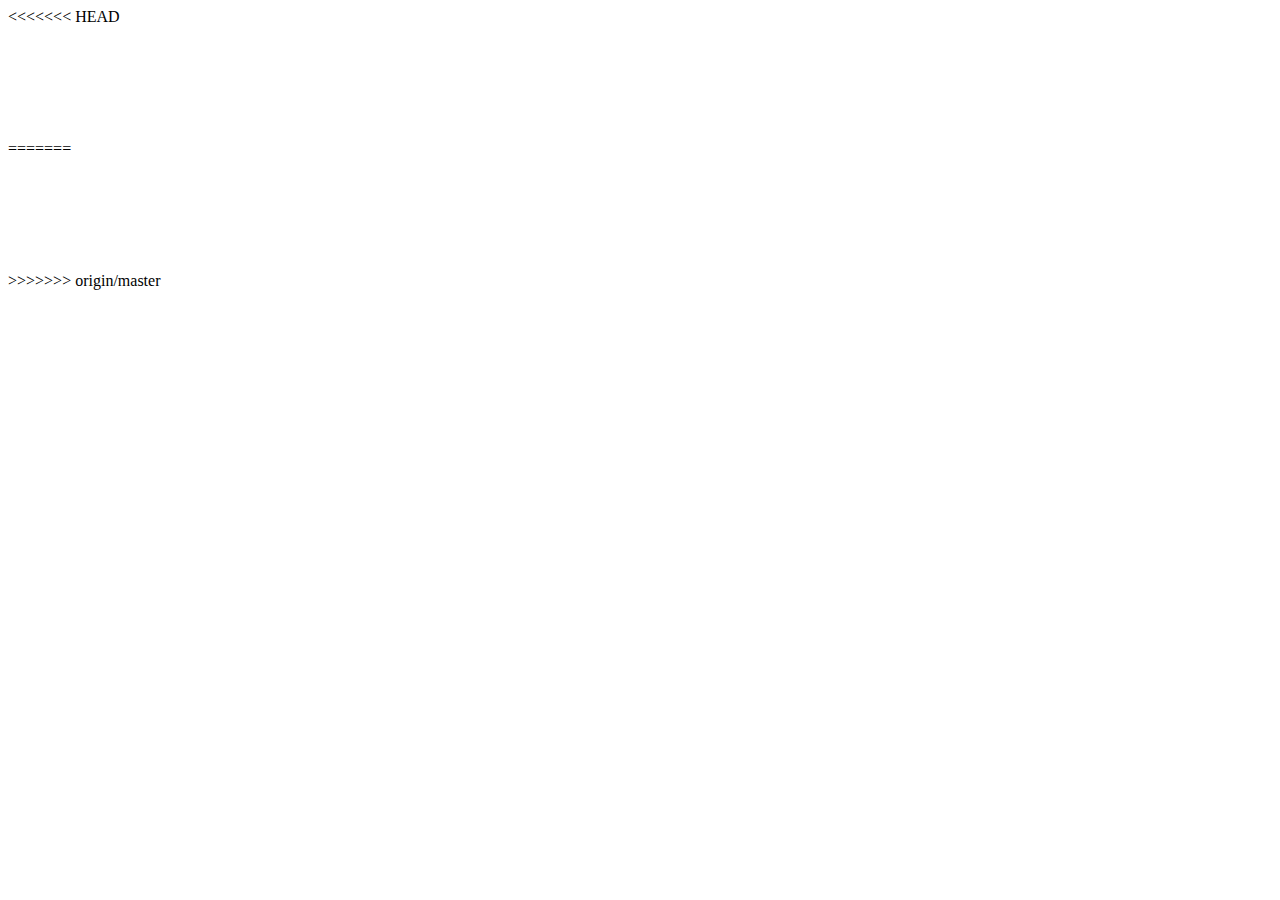
<file: unit_1/index.html>
<<<<<<< HEAD
<!DOCUTYPE html>
<html>
<head>
	<title>Austin Public Library</title>
	<link rel="stylesheet" type="text/css" href="css/style.css">
</head>
<body>
	<h1>Libraries</h1>
	<p>This is the place that you can find books, yo!</p>
</body>
=======
<!DOCUTYPE html>
<html>
<head>
	<title>Austin Public Library</title>
	<link rel="stylesheet" type="text/css" href="css/style.css">
</head>
<body>
	<h1>Libraries</h1>
	<p>This is the place that you can find books, yo!</p>
</body>
>>>>>>> origin/master
</html>
</file>
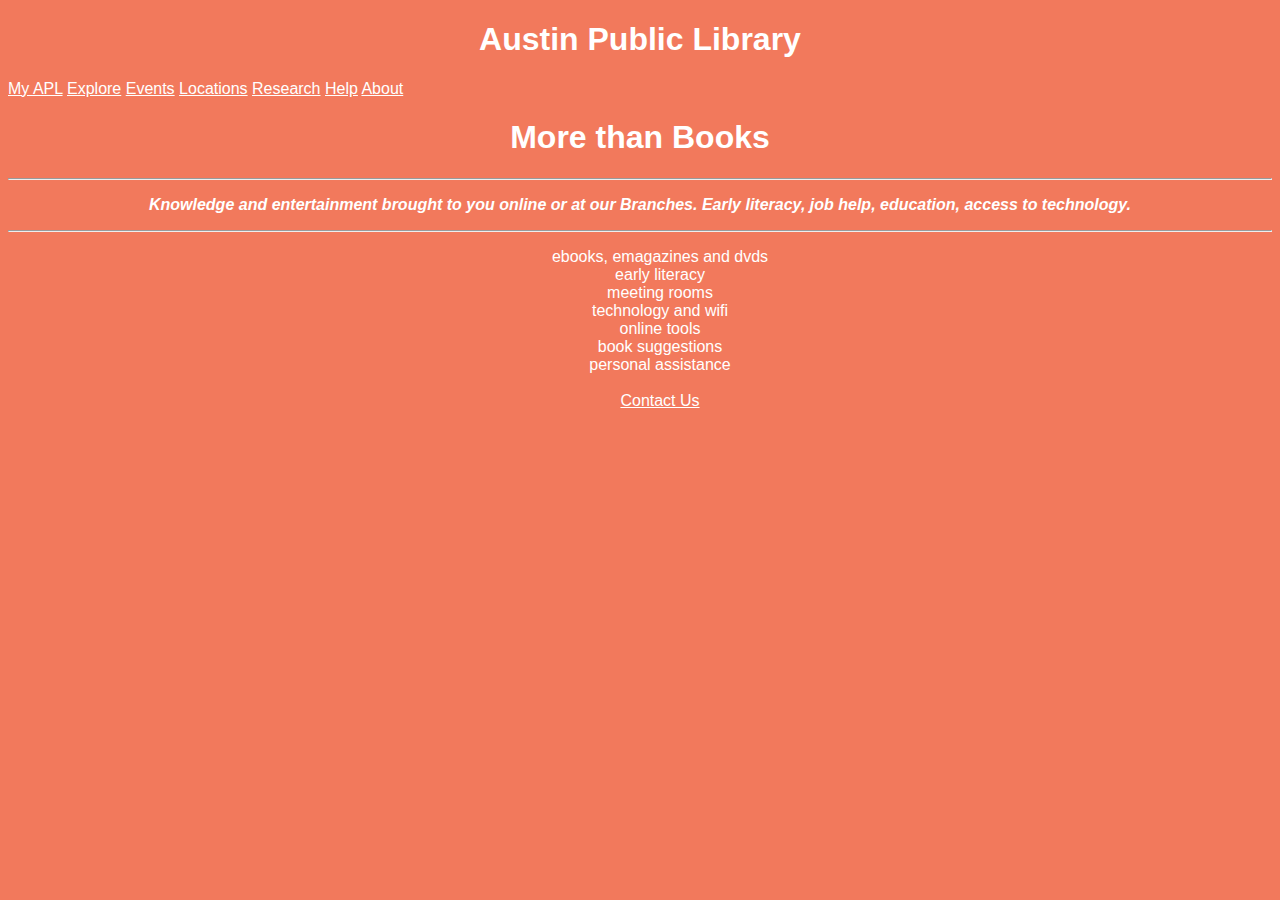
<file: unit_3/index.html>
<!DOCTYPE html>
<html>
<head>
	<title>Austin Public Library</title>
	<link rel="stylesheet" type="text/css" href="css/style.css">

</head>
<body>
	<header>
	<h1>Austin Public Library</h1>
	<nav>
	<a href="#">My APL</a>
	<a href="#">Explore</a>
	<a href="#">Events</a>
	<a href="#">Locations</a>
	<a href="#">Research</a>
	<a href="#">Help</a>
	<a href="#">About</a>
	</nav>
	</header>
	
	<section id="main_hompage_image" title="kids playing guitar">
		<h1>More than Books</h1>
		<hr>
		<p id="slogan">Knowledge and entertainment brought to you online or at our Branches. Early literacy, job help, education, access to technology.</p>	
		<hr>
	</section>

		<ul>
			<li>ebooks, emagazines and dvds</li>
			<li>early literacy</li>
			<li>meeting rooms</li>
			<li>technology and wifi</li>
			<li>online tools</li>
			<li>book suggestions</li>
			<li>personal assistance</li>
			<br>
			<li><a href="mailto:x@austintexas.gov?body=Dear Austin Public Library,">Contact Us</a></li>
		</ul>		

</body> 
</html>
</file>
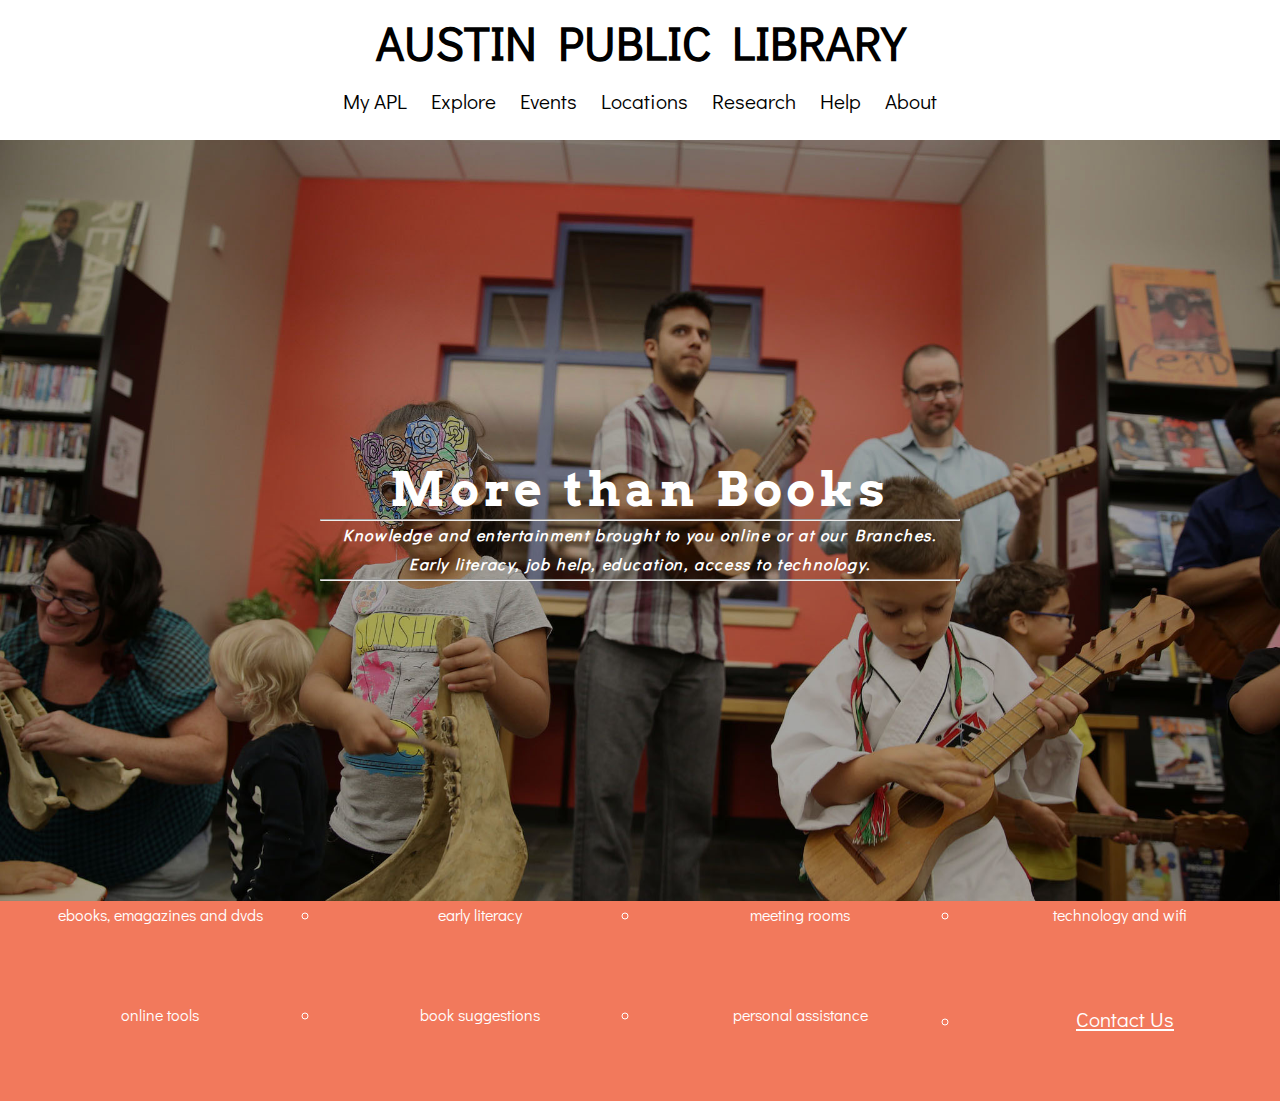
<file: unit_4/index.html>
<!DOCTYPE html>
<html>
<head>
	<title>Austin Public Library</title>
	<link rel="stylesheet" type="text/css" href="http://fonts.googleapis.com/css?family=Arvo" />
	<link href='https://fonts.googleapis.com/css?family=Didact+Gothic' rel='stylesheet' type='text/css'>
	<link rel="stylesheet" type="text/css" href="css/style.css">

</head>
<body>
	<header>
	<h1 id="title">Austin Public Library</h1>
	<nav>
	<a href="#">My APL</a>
	<a href="#">Explore</a>
	<a href="#">Events</a>
	<a href="#">Locations</a>
	<a href="#">Research</a>
	<a href="#">Help</a>
	<a href="#">About</a>
	</nav>
	</header>
	
	<section id="main_hompage_image" title="kids playing music">
		<h1 id="hero">More than Books</h1>
		<hr>
		<p id="slogan">Knowledge and entertainment brought to you online or at our Branches. Early literacy, job help, education, access to technology.</p>	
		<hr>
	</section>

		<ul>
			<li>ebooks, emagazines and dvds</li>
			<li>early literacy</li>
			<li>meeting rooms</li>
			<li>technology and wifi</li>
			<li>online tools</li>
			<li>book suggestions</li>
			<li>personal assistance</li>
			<br>
			<li><a href="mailto:x@austintexas.gov?body=Dear Austin Public Library,">Contact Us</a></li>
		</ul>		

</body> 
</html>
</file>
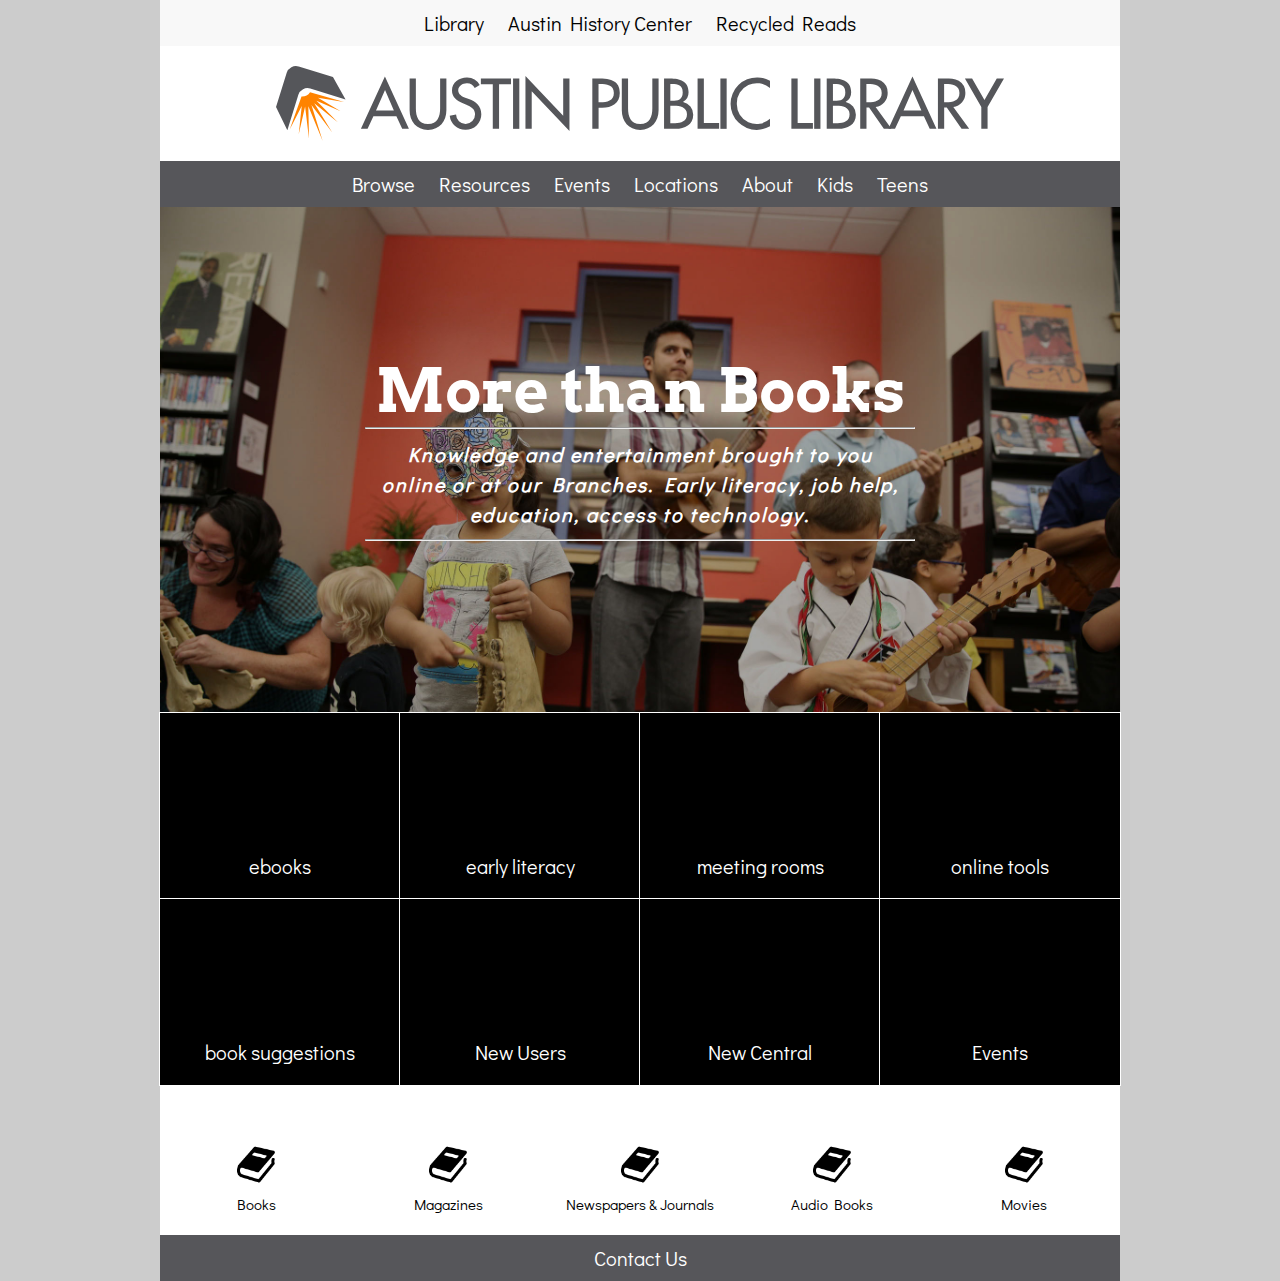
<file: unit_8/index.html>
<!DOCTYPE html>
<html>
<head>
	<title>Austin Public Library</title>
	<link rel="stylesheet" type="text/css" href="http://fonts.googleapis.com/css?family=Arvo" />
	<link href='https://fonts.googleapis.com/css?family=Didact+Gothic' rel='stylesheet' type='text/css'>
	<link rel="stylesheet" type="text/css" href="css/style.css">
	<meta name="viewport" content="width=device-width, initial-scale=1">

</head>
<body>
	<div class="wrapper">
		<header>
			<nav id="top">
				<a href="#" class="navtop">Library</a>
				<a href="#" class="navtop">Austin History Center</a>
				<a href="#" class="navtop">Recycled Reads</a>
			</nav>

			<img src="images/apl_logo.svg" id="logo">

			<!-- <nav id="utilities">
			</nav> -->

			<nav id= "main" class="clearfix">
				<a href="#" id="mobile">&#9776; Menu</a>
				<a href="#" class="navmain">Browse</a>
				<a href="#" class="navmain">Resources</a>
				<a href="#" class="navmain">Events</a>
				<a href="#" class="navmain">Locations</a>
				<a href="#" class="navmain">About</a>
				<a href="#" class="navmain">Kids</a>
				<a href="#" class="navmain">Teens</a>
			</nav>

		</header>
		<div id="main">
			<!-- <section id="alert">
			</section> -->

			<div id="main_homepage_container">
			<section id="main_hompage_image" title="kids playing music">
				<div id="slogan_container">
				<h1 id="hero">More than Books</h1>
				<br>
				<hr>
				<p id="slogan">Knowledge and entertainment brought to you online or at our Branches. Early literacy, job help, education, access to technology.</p>
				<hr>
				</div>
			</section>
			</div>

			<section id="showcase" class="clearfix">

				<a href="#" class="service_buttons">ebooks</a>
				<a href="#" class="service_buttons">early literacy</a>
				<a href="#" class="service_buttons">meeting rooms</a>
				<a href="#" class="service_buttons">online tools</a>
				<a href="#" class="service_buttons">book suggestions</a>
				<a href="#" class="service_buttons">New Users</a>
				<a href="#" class="service_buttons">New Central</a>
				<a href="#" class="service_buttons">Events</a> 
			</section>

			<!-- <section id="books">
				<h3 id="books">Recommended by our Librarians</h3>
			</section> 

			<article class="blogpost">
			</article> -->

			<section id="media" class="clearfix">
				
					<div class="media_buttons">
						<img src="images/book-icon.png" class="media_icon">
						<p class="media_text">Books</p>
					</div>
					<div class="media_buttons">
						<img src="images/book-icon.png" class="media_icon">
						<p class="media_text">Magazines</p>
					</div>
					<div class="media_buttons">
						<img src="images/book-icon.png" class="media_icon">
						<p class="media_text">Newspapers & Journals</p>
					</div>
					<div class="media_buttons">
						<img src="images/book-icon.png" class="media_icon">
						<p class="media_text">Audio Books</p>
					</div>
					<div class="media_buttons">
						<img src="images/book-icon.png" class="media_icon">
						<p class="media_text">Movies</p>
					</div>
				
			</section>

		</main>
		<footer>
			<!-- <section id="newsletter">
			</section> -->
			<nav id="footer">
				<h2 id="footer"></h2>
				<a href="mailto:x@austintexas.gov?body=Dear Austin Public Library," class="navfooter">Contact Us</a>
			</nav>
		</footer>	
	</div>
</body> 
</html>
</file>
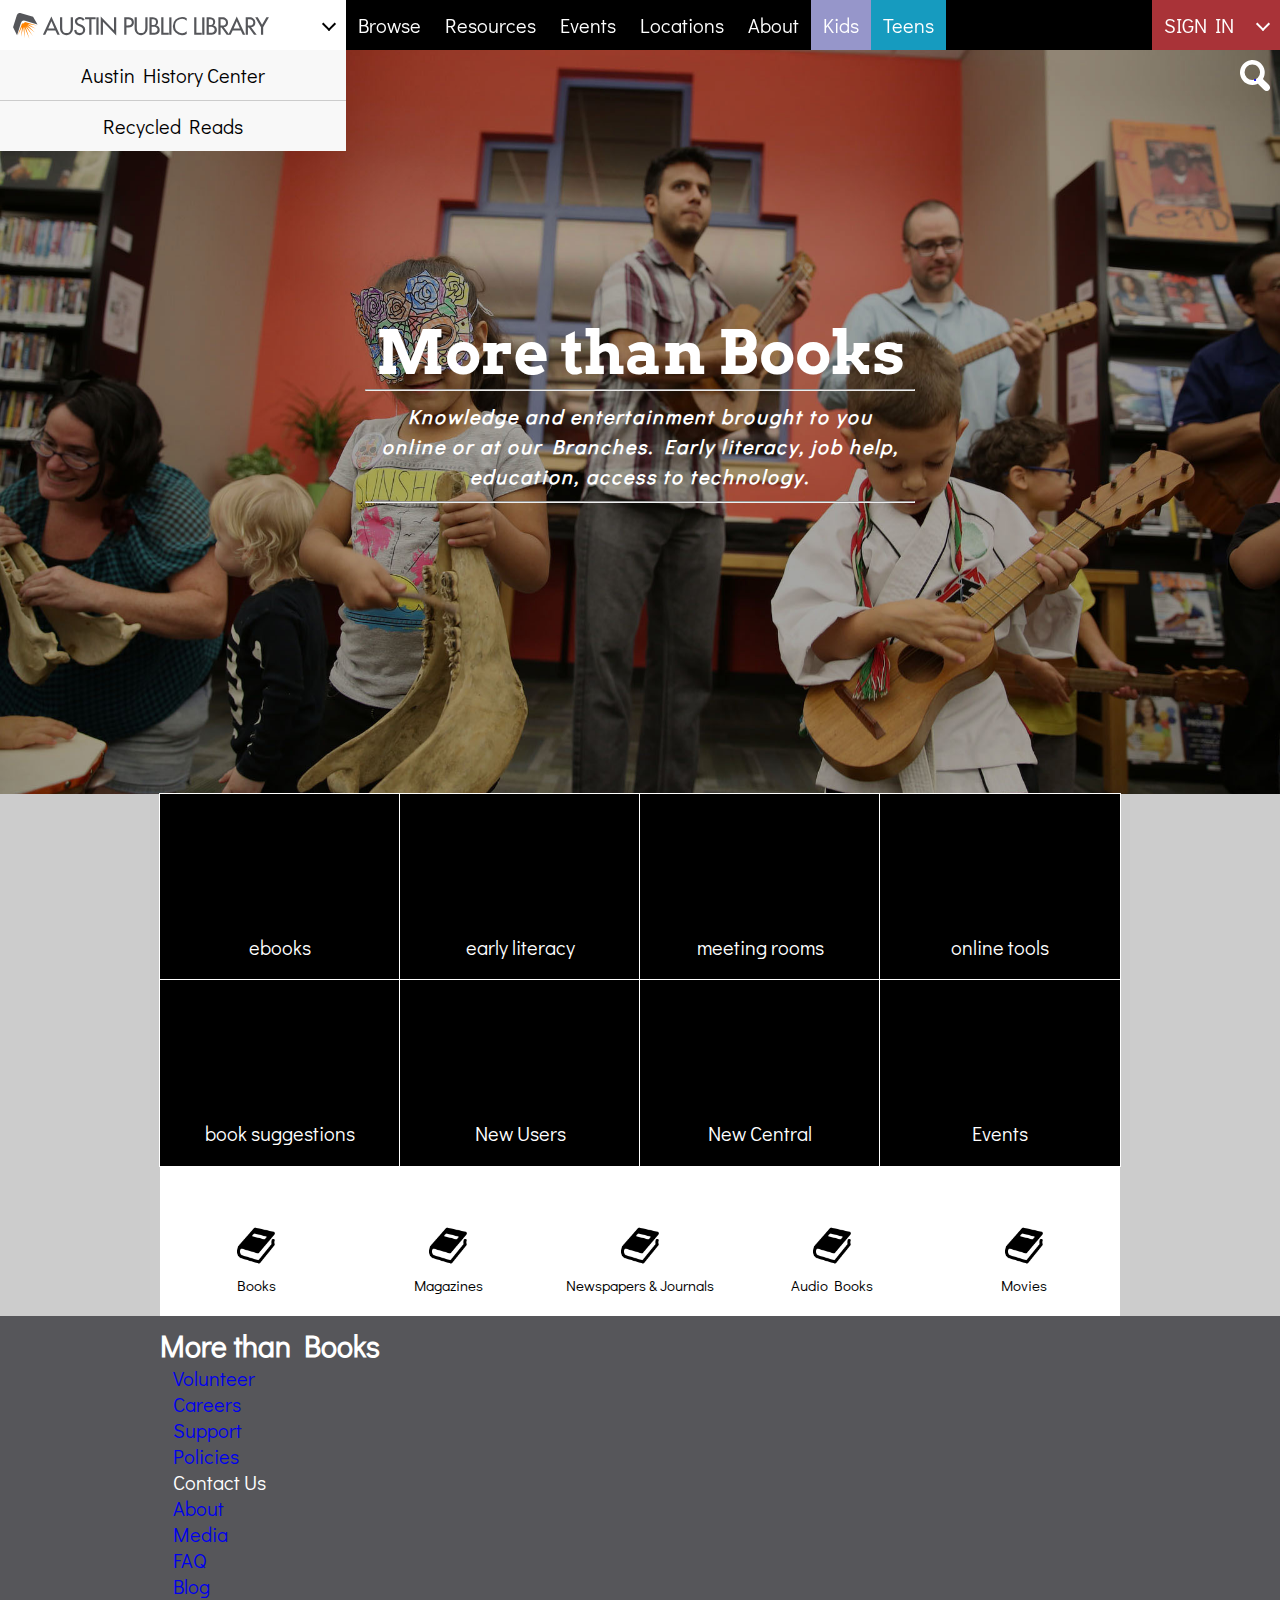
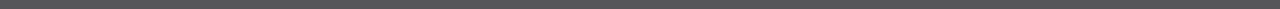
<file: unit_9/index.html>
<!DOCTYPE html>
<html>
<head>
	<title>Austin Public Library</title>
	<link rel="stylesheet" type="text/css" href="http://fonts.googleapis.com/css?family=Arvo" />
	<link href='https://fonts.googleapis.com/css?family=Didact+Gothic' rel='stylesheet' type='text/css'>
	<link rel="stylesheet" type="text/css" href="css/style.css">
	<meta name="viewport" content="width=device-width, initial-scale=1">
	<script src="https://ajax.googleapis.com/ajax/libs/jquery/2.2.0/jquery.min.js"></script>

</head>
<body>
	<header>
			<nav id="top" class="clearfix">
				<div id="brandnavigation">
					<a href="#" class="topbrand">
						<img src="images/apl_logo.svg"  id="logo" alt="Austin Public Library logo">
					</a>
					<ul id="otherbrands">
						<li>
							<a href="#" class="navtop" id="ahc_logo">Austin History Center
							</a>
						</li>
					<li>
						<a href="#" class="navtop">Recycled Reads
						</a>
					</li>
					</ul>
				</div>

				<div id="main_nav">
					<div id="mobile">
						<a href="#">&#9776; Menu</a>
						<!-- <a href="#" id="location_icon"><img src="images/location_white.svg" ></a> -->
					</div>
					<div class="dropdown">
    					<a href="#" class="dropbtn">Browse</a>
    					<div class="dropdown-content">
      						<a href="#">Catalog</a>
      						<a href="#">Virtual Library</a>
      						<a href="#">Online Tools</a>
      						<a href="#">Librarian Reccommended</a>
      						<a href="#">Suggest a Title</a>
    					</div>
  					</div>
  					<div class="dropdown">
    					<a href="#" class="dropbtn">Resources</a>
    					<div class="dropdown-content">
      						<a href="#">Ask a Librarian</a>
      						<a href="#">Interlibrary Loan </a>
      						<a href="#">Meeting Rooms</a>
      						<a href="#">Computers/WiFi</a>
      						<a href="#">Health</a>
      						<a href="#">New Immigrants Center</a>
      						<a href="#">Tutoring</a>
      						<a href="#">Bookstore/Upcycling</a>
      						<a href="#">Information Guides</a>
      						<a href="#">Austin History Center</a>
    					</div>
  					</div>
  					<div class="dropdown">
    					<a href="#" class="dropbtn">Events</a>
    					<div class="dropdown-content">
      						<a href="#">Events Listing</a>
      						<a href="#">Event Calendar</a>
    					</div>
  					</div>
  					<div class="dropdown">
    					<a href="#" class="dropbtn">Locations</a>
    					<div class="dropdown-content">
      						<a href="#">All Locations</a>
      						<a href="#">New Central Library</a>
      						<a href="#">Holiday Schedule</a>
      						<a href="#">Download Map and Hours</a>
      						<a href="#">Map of all Locations</a>
      						<a href="#">Find Library by Zip Code</a>
    					</div>
  					</div>
  					<div class="dropdown">
    					<a href="#" class="dropbtn">About</a>
    					<div class="dropdown-content">
      						<a href="#">How to...</a>
      						<a href="#">About the Library</a>
      						<a href="#">Library Commission</a>
      						<a href="#">Library Foundation</a>
      						<a href="#">Support Us</a>
      						<a href="#">Volunteer</a>
      						<a href="#">Work</a>
      						<a href="#">FAQs</a>
      						<a href="#">How are we doing?</a>
    					</div>
  					</div>
  					<div class="dropdown">
    					<a href="#" class="dropbtn" id="kids">Kids</a>
    					<div class="dropdown-content">
      						<a href="#">Events</a>
      						<a href="#">Literature Live</a>
      						<a href="#">Baby Resources</a>
      						<a href="#">Recommendations for Kids</a>
    					</div>
  					</div>
  					 <div class="dropdown">
    					<a href="#" class="dropbtn" id="teens">Teens</a>
    					<div class="dropdown-content">
      						<a href="#">Events</a>
							<a href="#">Teen Centers</a>
      						<a href="#">Recommendations for Teens</a>
    					</div>
  					</div>
<!-- 					<a href="#" id="language_nav">espanol</a> -->
				</div>

				<div id="signin">
    				<a href="#" class="signinbtn" id="signin_hover">SIGN IN</a>
    				<div class="dropdown-content">
      					<a href="#">My Account</a>
      					<a href="#">Current Items</a>
      					<a href="#">Fines</a>
      					<a href="#">Meeting Rooms</a>
      					<a href="#">Register</a>
      					<a href="#">Get a Library Card</a>
    				</div>
    			</div>
    							<div id="search">
  						<a href="#" id="magnify_icon">.</a> 
  				</div>
			</nav>
	</header>

		<div id="main">
			<!-- <section id="alert">
			</section> -->

			<div id="main_homepage_container">
				<section id="main_hompage_image" title="kids playing music">
					<div id="slogan_container">
						<h1 id="hero">More than Books</h1>
						<br>
						<hr>
						<p id="slogan">Knowledge and entertainment brought to you online or at our Branches. Early literacy, job help, education, access to technology.</p>
						<hr>
					</div>
	<!-- 
					<div id="owl-example" class="owl-carousel">   
						<div class="slide">   	
							<div class="slide-inner"> 	  	
								<figure class="slide-img-wrapper"> 	  		
									<img class="slide-img" src=""> 	  	
								</figure> 	  	
									
								<figcaption class="slide-text"></figcaption>   	
							</div>   
						</div>     
						<div class="slide">   
							<div class="slide-inner"> 	  	
								<figure class="slide-img-wrapper"> 	  		
									<img class="slide-img" src=""> 	  	
								</figure> 	  	
								<figcaption class="slide-text">
								</figcaption>   	
							</div>   
						</div>      
						<div class="slide">   	
							<div class="slide-inner"> 	  	
								<figure class="slide-img-wrapper"> 	  		
									<img class="slide-img" src=""> 	  	
								</figure> 	  	
								<figcaption class="slide-text">
								</figcaption>   	
							</div>   
						</div>  
					</div> -->
				</section>
			</div>
		<div class="wrapper" class="clearfix">
			<section id="showcase" class="clearfix">
				<a href="#" class="service_buttons">ebooks</a>
				<a href="#" class="service_buttons">early literacy</a>
				<a href="#" class="service_buttons">meeting rooms</a>
				<a href="#" class="service_buttons">online tools</a>
				<a href="#" class="service_buttons">book suggestions</a>
				<a href="#" class="service_buttons">New Users</a>
				<a href="#" class="service_buttons">New Central</a>
				<a href="#" class="service_buttons">Events</a> 
			</section>

			<!-- <section id="books">
				<h3 id="books">Recommended by our Librarians</h3>
			</section> 

			<article class="blogpost">
			</article> -->

			<section id="media" class="clearfix">
					<div class="media_buttons">
						<img src="images/book-icon.png" class="media_icon" alt="book icon">
						<p class="media_text">Books</p>
					</div>
					<div class="media_buttons">
						<img src="images/book-icon.png" class="media_icon" alt="book icon">
						<p class="media_text">Magazines</p>
					</div>
					<div class="media_buttons">
						<img src="images/book-icon.png" class="media_icon" alt="book icon">
						<p class="media_text">Newspapers & Journals</p>
					</div>
					<div class="media_buttons">
						<img src="images/book-icon.png" class="media_icon" alt="book icon">
						<p class="media_text">Audio Books</p>
					</div>
					<div class="media_buttons">
						<img src="images/book-icon.png" class="media_icon" alt="book icon">
						<p class="media_text">Movies</p>
					</div>		
			</section>
		</div>
		<footer>
			<!-- <section id="newsletter">
			</section> -->
			<nav id="footer">
				<h2 id="footer_header">More than Books
				</h2>
				<a href="#">Volunteer</a>
				<a href="#">Careers</a>
				<a href="#">Support</a>
				<a href="#">Policies</a>
				<a href="mailto:x@austintexas.gov?body=Dear&nbsp;Austin&nbsp;Public&nbsp;Library," class="navfooter">Contact Us
				</a>
				<a href="#">About</a>
				<a href="#">Media</a>
				<a href="#">FAQ</a>
				<a href="#">Blog</a>
			</nav>
		</footer>	
	</div>
	<!--<script>$(document).ready(function() {     $("#owl-example").owlCarousel();   });</script>
	<script>
	$('#mobile').click(function(){
		console.log('hello');
		$('.dropdown').addClass('active');
	});
	</script> -->
<script>
	$( "#mobile" ).click(function() {
  $( ".dropdown" ).toggle( "slow", function() {
    // Animation complete.
  });
});
</script>
</body> 
</html>
</file>
<file: unit_1/css/style.css>
<<<<<<< HEAD
body {
	background-color: green;
}

h1, p {
	color: white;
=======
body {
	background-color: green;
}

h1, p {
	color: white;
>>>>>>> origin/master
}
</file>
<file: unit_3/css/style.css>
body {
	background-color: #f2795c;
	font-family: "Futura", "Century Gothic", Sans-Serif;
	 
}
	

h1 {
	color: #FFF;
	text-align: center;
} 

div.main_hompage_image {
	background-image: url("../images/kids_muse_southeast_small.jpg"); 
	background-repeat: no-repeat;
	max-width: 100%;
	height: 90%;
	padding: 25%;
}

a, p, ul {
	color: #FFF;
	text-align: center;
    list-style-type: none;
}

p#slogan {
	font-weight: bold;
	font-style: italic;
	text-align: center;
}
</file>
<file: unit_4/css/style.css>
* {
	padding: 0;
	margin: 0;
	/*box-sizing:border-box; ask why this isn't working*/
}

body {
	background-color: #f2795c;
	/*font-family: "Futura", "Century Gothic", Sans-Serif;
	 */
	font-family: "Didact Gothic", sans-serif;
	font-size: 100%;
}
	

#title {
	color: #000;
	font-size: 3em;
	text-align: center;
	text-transform: uppercase; 
} 

#hero {
	color: #FFF;
	font-size: 3em;
	text-align: center;
	font-family: "Arvo", serif;
	letter-spacing: .1em;
	word-spacing: .05em;
} 

#main_hompage_image {
	background-image: url("../images/kids_muse_southeast_small.jpg"); 
	background-repeat: no-repeat;
	background-size: 100%;
	max-width: 100%;
	height: 90%;
	padding: 25%;
}

header {
	background-color: #FFF;
	padding: 10px;
}

a {
	color: #FFF;
    line-height: 1.8;
    padding-left: 10px;
    font-size: 1.3em;
}

nav {
	padding: 10px;
	text-align: center;
}
nav a {
	text-decoration: none;
	color: #000;
	padding: 10px;
}

nav a:hover {
	color: #f2795c;
}

p, ul {
	color: #FFF;
    line-height: 1.8;
    font-size: 1em;
    list-style-type: circle;
    text-align: center;
}

li {
	width: 25%;
    height: 100px;
    float: left;
}

p#slogan {
	font-weight: bold;
	font-style: italic;
	text-align: center;
	font-size: 1em;
	letter-spacing: .1em;
}
</file>
<file: unit_8/css/style.css>
* {
	padding: 0;
	margin: 0;
	box-sizing: border-box;
}

.clearfix:after { 
	content: "."; 
	visibility: hidden; 
	display: block; 
	height: 0; 
	clear: both;
}

body {
	background-color: #ccc;
	font-family: "Didact Gothic", sans-serif;
	font-size: 20px;
}

a {
}

p, ul {
    line-height: 1.5em;
    font-size: 1em;
    list-style-type: circle;
    text-align: center;
}

.wrapper {
	background-color: #FFF;
    margin: 0 auto;
    width: 80%;
    max-width: 960px;
}

header {
	background-color: #FFF;
}

nav {
	text-align: center;
}
nav a {
	text-decoration: none;
	padding: 0 .5em;
}

nav a:hover {
	font-weight: 600;
}

nav#top {
	background-color: #f8f8f8;
    padding: .5em;
    color: #000;
}

a.navtop {
	color: #000;
}

img#logo {
	width: 80%;
	display: block;
	padding: 1em;
	margin: 0 auto;
}

/*nav#utilities {
	background-color: #E8C66A;
    border: 1px black solid;
    padding: 20px;
}*/

#mobile {
	display: none;
}

nav#main {
	background-color: #56565a;
    padding: .5em;
    color: #fff;
}

a.navmain {
	color: #fff;
}

a.navmain:hover {
	color: #000;
}

section#alert {
	background-color: #FFE2B8;
    border: 1px black solid;
    padding: 20px;
}

div#main {
	width: 100%;
}



#hero {
	color: #FFF;
	font-size: 3em;
	text-align: center;
	font-family: "Arvo", serif;
} 

#main_homepage_container {
	height: 56.25vh;
	width: 100%;
	display: table;
}

#main_hompage_image {
	width: 100%;
	display: table-cell;
	vertical-align: middle;
	background-image: url("../images/kids_muse_southeast_small.jpg"); 
	background-repeat: no-repeat;
	background-size: cover;
}

#slogan_container {
	margin: 0 auto;
	width: 100%;
	max-width: 550px;
	line-height: 1.2em;
}

p#slogan {
	font-weight: 700;
	font-style: italic;
	text-align: center;
	font-size: 1em;
	letter-spacing: .1em;
	color: #fff;
	padding: .5em;

}

section#showcase {
	width: 100%;
}	

a.service_buttons {
/*	background-image: url("../images/kid.jpg");
	background-repeat: no-repeat;
	background-size: 100%;*/
	background-color: #000;
    outline: 1px #fff solid;
    float: left;
    width: 25%;
    color: #fff;
    padding: 7em 1em 1em;
    text-align: center;
    text-decoration: none;
}


/*section#books {
	background-color: #FFE2B8;
    border: 1px black solid;
    padding: 20px;
}

article.blogpost {
	background-color: #E89C6C;
    border: 1px black solid;
    padding: 20px;
}*/

section#media {
	width: 100%;
}	

img.media_icon {
	width: 20%;
}
p.media_text {
	clear: both;
	width: 100%;
	padding: 5px;
}

div.media_buttons {
    background-color: #fff;
    padding: 4em 0 1em 0;
    float: left;
    width: 20%;
    text-align: center;
    font-size: .75em;
    color: #000;
}


/*section#newsletter {
	background-color: #FFE2B8;
    border: 1px black solid;
    padding: 20px;
}*/


footer { 
	width: 100%;
}

nav#footer {
	background-color: #56565a;
    padding: .5em;
    color: #fff;
}

a.navfooter {
	color: #fff;
}

@media screen and (max-width: 1200px) {
	.wrapper {
		width: 100%;
	}
}

@media screen and (max-width: 825px) {

	nav#main {
		padding: .5em 1em;
	}
/*
	a.navmain {
		font-size: 1em;
	}*/

	a.service_buttons {
		font-size: .8em;
	}
}

@media screen and (max-width: 670px) {
/*	body {
		font-size: 16px;
	}
*/
	#mobile {
		text-align: left; 
		background-color: #000;
		display: block;
		color: #fff;
		padding: .5em .5em .5em 2em;
	}

	nav#top {
		font-size: .8em;
	}
	
	a.navmain {
		float: left;
		width: 100%;
		padding: .75em 2em;
		border-bottom: 1px #ccc solid;
		text-align: center;
		display: none;
		font-size: .8em;
	}

	nav#main {
		padding: 0;
	}

	#slogan_container {
		max-width: 300px;
	}

	h1#hero {
		font-size: 1.5em;
	}

	p#slogan {
		font-size: .69em;

	}

	nav:hover a.navmain {
		display: block;
	}


	a.service_buttons {
    	width: 50%;
	}


	#main_hompage_image {
		padding: 3.5em;
	}


	div.media_buttons {
   		padding: 3em 0 .5em 0;
    	float: left;
   		width: 33.3333%;
    	font-size: .75em;
	}

	.wrapper {
		min-width: 330px;
	}
}
</file>
<file: unit_9/css/style.css>
* {
	padding: 0;
	margin: 0;
	box-sizing: border-box;
}

.clearfix:after { 
	content: "."; 
	visibility: hidden; 
	display: block; 
	height: 0; 
	clear: both;
}

body {
	background-color: #ccc;
	font-family: "Didact Gothic", sans-serif;
	font-size: 20px;
}

a { 
}

a:visited {	
	color:inherit;
}

p, ul {
    line-height: 1.5em;
    font-size: 1em;
    list-style-type: circle;
    text-align: center;
}

.wrapper {
	background-color: #FFF;
    margin: 0 auto;
    width: 80%;
    max-width: 960px;
}

header {
	background-color: #FFF;
}

/*nav {
	text-align: center;
}*/

nav a {
	text-decoration: none;
	display: block;
	padding: 0 .65em;
}

nav a:hover {
	font-weight: 600;
}

#top {
	background-color: #000;
	color: #fff;
	width: 100%;
	height: 50px;
	position: fixed;
}
/* brand drop down*/

#brandnavigation {
	background-color: #fff;
    color: #000;
    float:left;
    list-style: none;
    position:relative;
    height: 50px;
    width: 27%;
}

.topbrand {
	color: #000;
}

#otherbrands {
	display:none;
	width: 100%;
	list-style: none;
	position: absolute;
	top: 50px;
	background-color: #f8f8f8;
    color: #000;
}

#ahc_logo {
	border-bottom: 1px solid #ccc;
}

#brandnavigation::after {
	transform: rotate(45deg);
    border-bottom: 2px solid #000;
    border-right: 2px solid #000;
    content: '';
    display: block;
    height: 8px;
    position: absolute;
    right: 12px;
    top: 19px;
    width: 8px;
}

#brandnavigation:hover ul#otherbrands {
    display: block;
}

.navtop {
	color: #000;
	padding: .5em 0;
}

#logo {
	width: 256px;
	margin: .65em 0;
}

/* Main Navigation*/

#main_nav {
	background-color: #000;
    color: #fff;
    float: left;
    width: 63%;
    border: 1 solid black;
}


/* Browse Drop Down Navigation*/

.browse_menu .resources_menut{
	position:relative;
}

.drop_down_menu {
	display:none;
	width: 20%;
	list-style: none;
	position: absolute;
	top: 50px;
    text-decoration: none;
}

.main_drop_down {
	color: #fff;
	padding: .5em 0;
}


.main_drop_down {
	border-bottom: 1px solid #ccc;
}

/*a.dropdown:hover {
	color: #000;
	background-color: white;
}
*/
.browse_menu:hover .drop_down_menu {
    display: block;
    color: #000;
	background-color: white;
}

.browse_menu:hover #browse {
    background-color: #fff;
    color: #000;
}

/* resources drop down*/


.dropbtn {
    display: block;
    color: #fff;
    text-align: left;
    padding: .6em;
    text-decoration: none;
}

.dropdown:hover .dropbtn {
    background-color: #fff;
    color: #000;
}

.dropdown {
    display: block;
    float: left;
}

.dropdown-content {
    display: none;
    position: absolute;
    background-color: #fff;
    min-width: 160px;
    box-shadow: 0px 8px 16px 0px rgba(0,0,0,0.2);
}

.dropdown-content a {
    color: black;
    padding: .6em;
    text-decoration: none;
    border-bottom: 1px #ccc solid;
    display: block;
}

.dropdown-content a:hover {background-color: #f1f1f1}

.dropdown:hover .dropdown-content {
    display: block;
}

/* kids drop down*/

#kids {
	background-color: #9696ca;
}

#teens {
	background-color: #169bbf;
}

.dropdown:hover #kids {
    background-color: #fff;
    color: #000;
}

.dropdown:hover #teens {
    background-color: #fff;
    color: #000;
}

#language_nav {
	display: block;
	float: right;
	font-style: italic;
	list-style: none;
	color: #fff;
	font-size: .75em;
	padding: 1em 1em 0 0;
}

#location_icon {
	width: 4%;
	padding: .3em;
	display: block;
	float: left;
}

#search {
	width: 50px;
    margin: 0 auto;
    display: block;
    float: right;
	padding: .5em;
	background-image: url(../images/magnify_white.svg);
	background-size: 30px;
	background-repeat: no-repeat;
	background-origin:content-box;
}

#magnify_icon {
}

#location_icon:hover {

}

#magnify_icon:hover {

}

/* Sign In dropdown*/
.signinbtn {
    display: block;
    background-color: #a93338;
    color: #fff;
    padding: .6em;
    text-decoration: none;
}

signin:hover .signinbtn {
    background-color: #fff;
    color: #000;
}

#signin {
    display: block;
    float: right;
    width: 10%;
}

.dropdown-content {
    display: none;
    position: absolute;
    background-color: #fff;
    min-width: 160px;
    box-shadow: 0px 8px 16px 0px rgba(0,0,0,0.2);
}

.dropdown-content a {
    color: black;
    padding: .6em;
    text-decoration: none;
    border-bottom: 1px #ccc solid;
    display: block;
}

.dropdown-content a:hover {
	background-color: #f1f1f1
}

#signin:hover .dropdown-content {
    display: block;
    left:auto;
    right:0;
}

#signin:hover #signin_hover {
    background-color: #fff;
    color: #000;
}

/*#signin {
	background-color: #a93338;
	padding: .5em 0;
	width: 10%;
	list-style: none;
	display: block;
	float:right;
	height: 50px;

}*/

#signin::after {
	transform: rotate(45deg);
    border-bottom: 2px solid #fff;
    border-right: 2px solid #fff;
    content: '';
    display: block;
    height: 8px;
    position: absolute;
    right: 12px;
    top: 19px;
    width: 8px;
}



#mobile {
	display: none;
}

/*a.dropdown {
	color: #fff;
	float: left;
	padding: .6em;
}
*/


section#alert {
	background-color: #FFE2B8;
    border: 1px black solid;
    padding: 20px;
}

#main {
	width: 100%;
}



#hero {
	color: #FFF;
	font-size: 3em;
	text-align: center;
	font-family: "Arvo", serif;
} 

#main_homepage_container {
	height: 88.25vh;
	width: 100%;
	display: table;
	padding: 50px 0 0 0;
}

#main_hompage_image {
	width: 100%;
	display: table-cell;
	vertical-align: middle;
	background-image: url("../images/kids_muse_southeast_small.jpg"); 
	background-repeat: no-repeat;
	background-position: center;
	background-size: cover;
}

#slogan_container {
	margin: 0 auto;
	width: 100%;
	max-width: 550px;
	line-height: 1.2em;
}

p#slogan {
	font-weight: 700;
	font-style: italic;
	text-align: center;
	font-size: 1em;
	letter-spacing: .1em;
	color: #fff;
	padding: .5em;

}

section#showcase {
	width: 100%;
}	

a.service_buttons {
/*	background-image: url("../images/kid.jpg");
	background-repeat: no-repeat;
	background-size: 100%;*/
	background-color: #000;
    outline: 1px #fff solid;
    float: left;
    width: 25%;
    color: #fff;
    padding: 7em 1em 1em;
    text-align: center;
    text-decoration: none;
}


/*section#books {
	background-color: #FFE2B8;
    border: 1px black solid;
    padding: 20px;
}

article.blogpost {
	background-color: #E89C6C;
    border: 1px black solid;
    padding: 20px;
}*/

section#media {
	width: 100%;
}	

img.media_icon {
	width: 20%;
}
p.media_text {
	clear: both;
	width: 100%;
	padding: 5px;
}

div.media_buttons {
    background-color: #fff;
    padding: 4em 0 1em 0;
    float: left;
    width: 20%;
    text-align: center;
    font-size: .75em;
    color: #000;
}


/*section#newsletter {
	background-color: #FFE2B8;
    border: 1px black solid;
    padding: 20px;
}*/


footer { 
	width: 100%;
	background-color: #56565a;
    padding: .5em;
    color: #fff;
}

nav#footer {
	margin: 0 auto;
	max-width: 960px;
}

a.navfooter {
	color: #fff;
}

@media screen and (max-width: 1120px) {
	#mobile {
		text-align: left; 
		float: left;
		background-color: #000;
		display: block;
		color: #fff;
		padding: .5em .5em .5em .5em;
	}

	.dropdown {
		float: left;
		width: 100%;
		padding: .75em 2em;
		border-bottom: 1px #ccc solid;
		text-align: center;
		display: none;
		font-size: .8em;
	}

	#main_nav {
    	width: 250px;
	}

	#signin {
    	width: 120px;
	}

	#brandnavigation {
    	width: 300px;
	}

	#mobile:hover a.dropdown {
		display: block;
	
	}

	.dropdown.active { display: block; }
}

@media screen and (max-width: 670px) {
	body {
		font-size: 15px;
	}

	#signin {
    	display:none;
	}

	#brandnavigation {
    	width: 250px;
	}

	#logo { 
		width: 215px;
		padding: .5em .5em 0 .5em;
	}

	.dropdown {
		float: left;
		width: 100%;
		padding: .75em 2em;
		border-bottom: 1px #ccc solid;
		text-align: center;
		display: none;
		font-size: .8em;
	}

	#main {
		padding: 0;

	}

	#slogan_container {
		max-width: 300px;
	}

	h1#hero {
		font-size: 1.5em;
	}

	p#slogan {
		font-size: .69em;

	}

	nav:hover a.dropdown {
		display: block;
	
	}

	a.service_buttons {
    	width: 50%;
	}


	#main_hompage_image {
		padding: 3.5em;
	}


	div.media_buttons {
   		padding: 3em 0 .5em 0;
    	float: left;
   		width: 33.3333%;
    	font-size: .75em;
	}

	.wrapper {
		min-width: 330px;
	}
}
</file>
